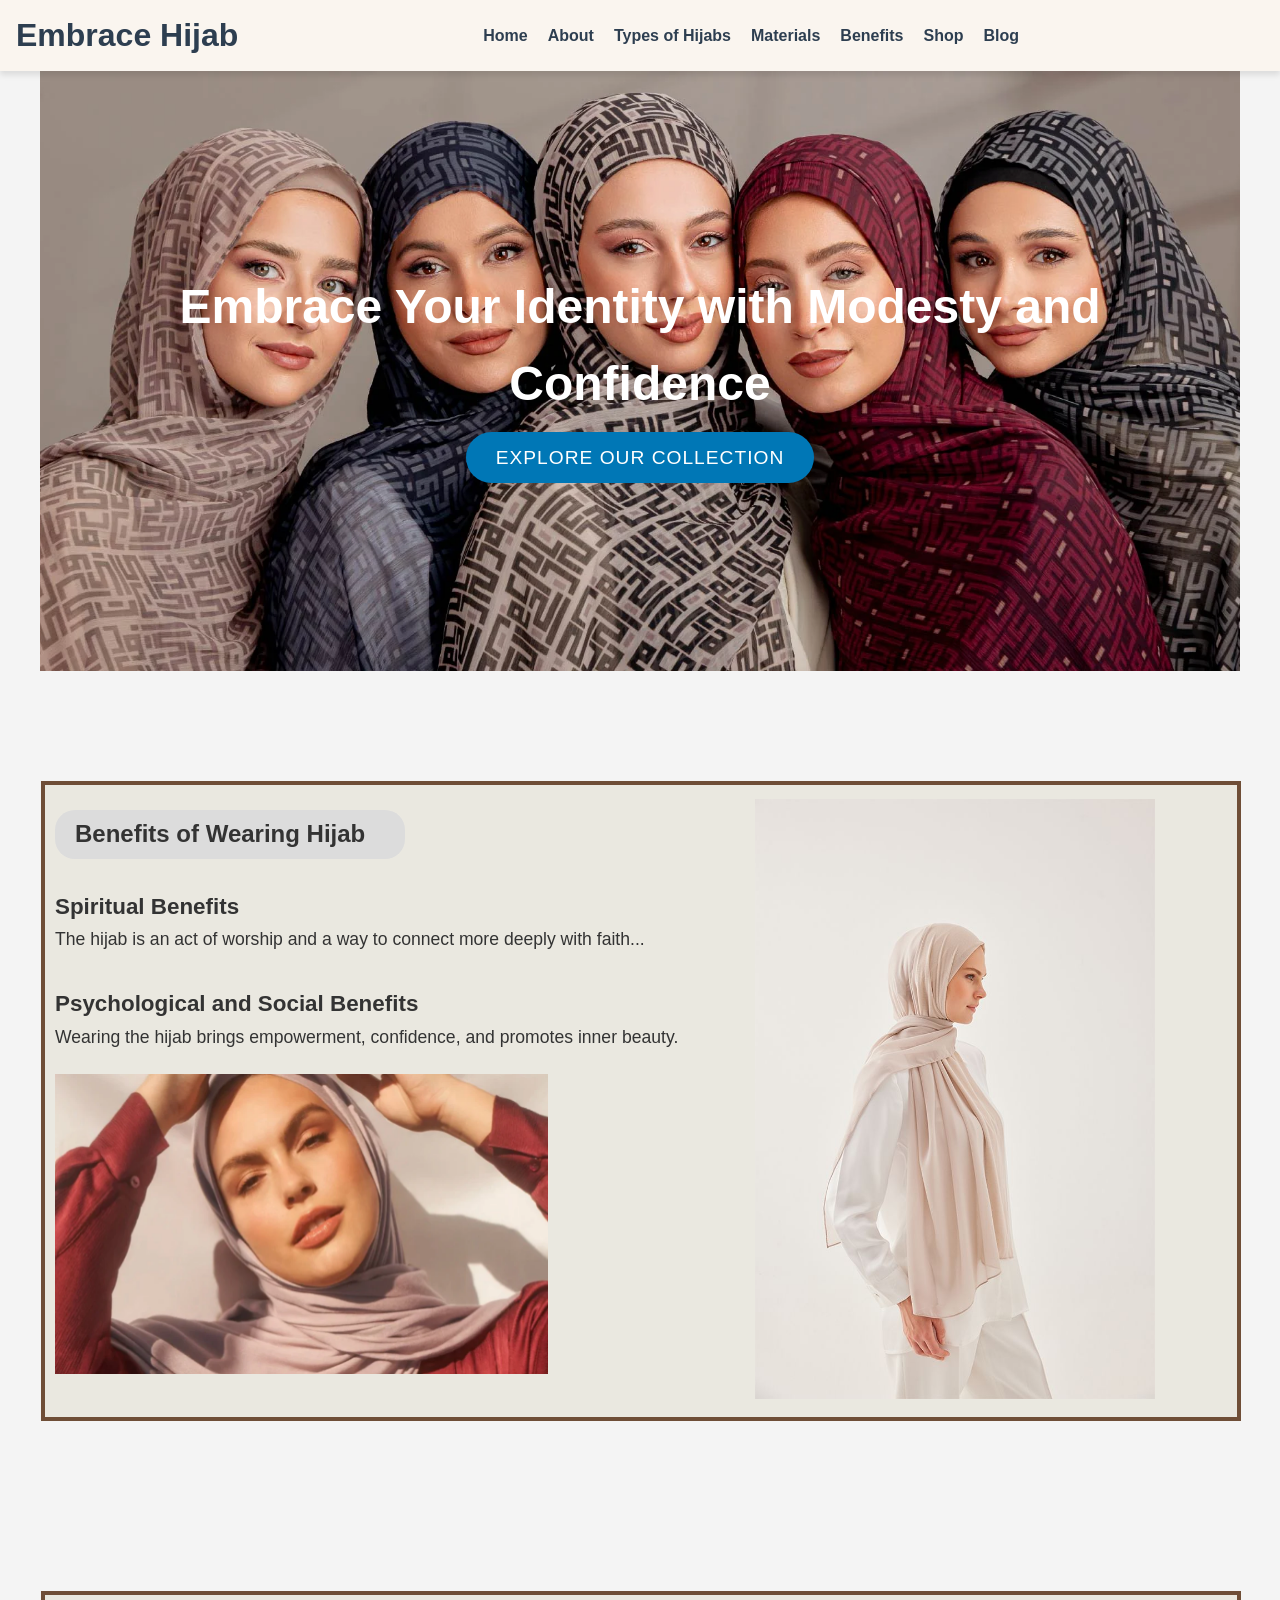
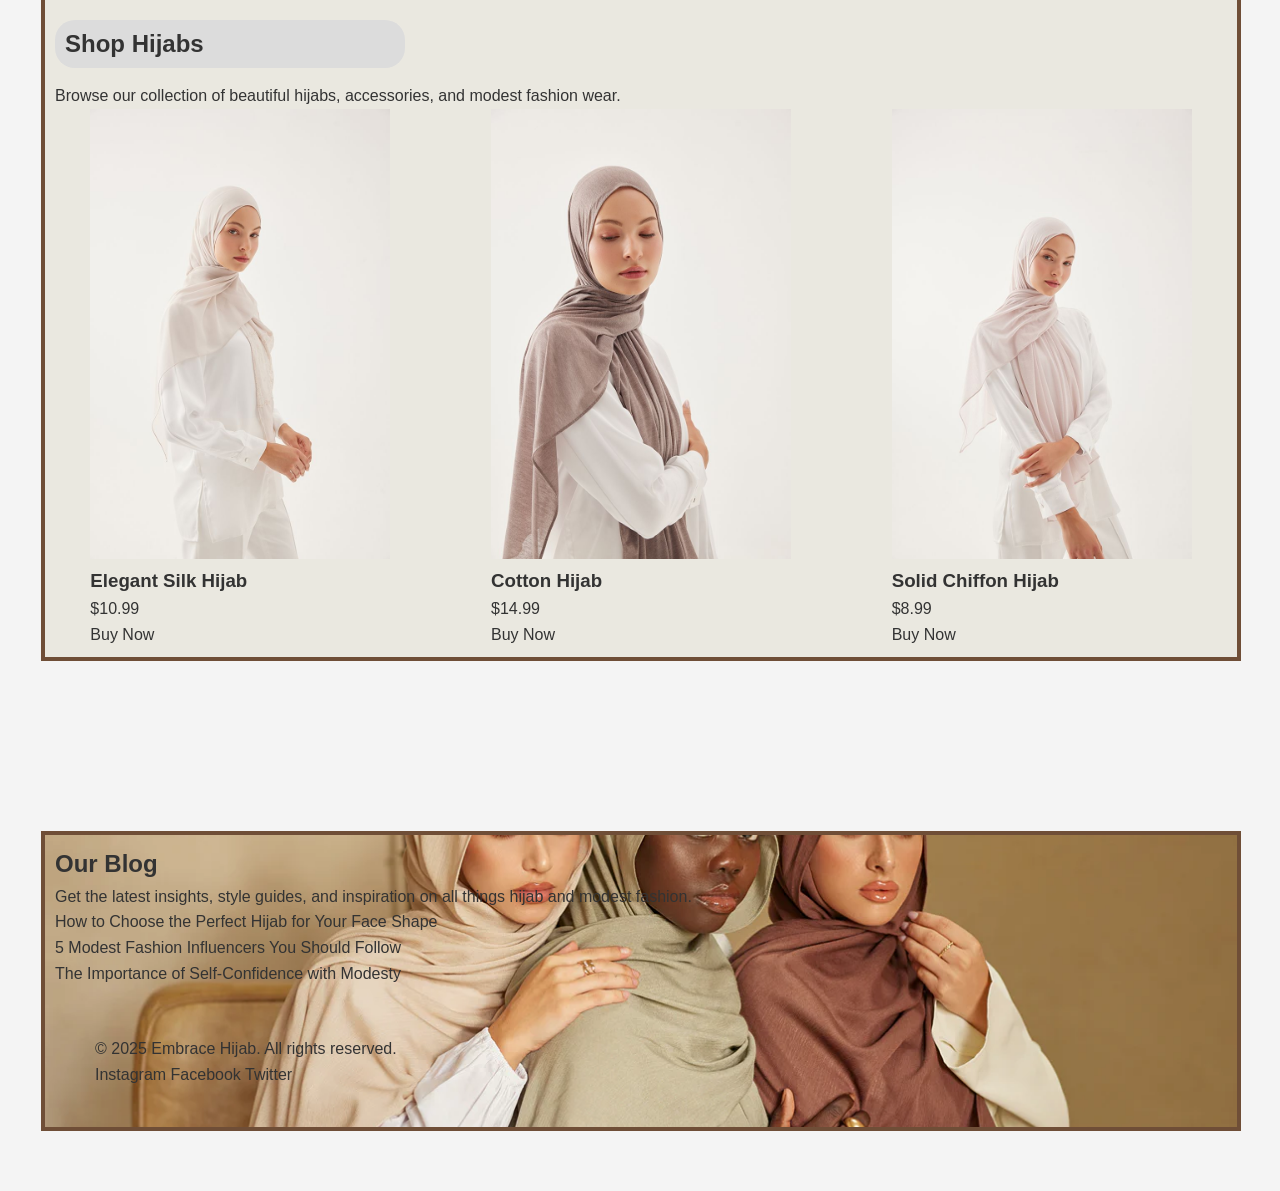
<file: index.html>
<!DOCTYPE html>
<html lang="en">

<head>
    <meta charset="UTF-8">
    <meta name="viewport" content="width=device-width, initial-scale=1.0">
    <meta name="description" content="Embrace Hijab - A website dedicated to exploring and empowering women through the hijab.">
    <title>Embrace Hijab</title>
    <link rel="stylesheet" href="hijab.css"> <!-- Link to your CSS file -->
</head>

<body>

    <!-- Header Section -->
    <header>
        <nav>
            <div class="logo">
                <h1>Embrace Hijab</h1>
            </div>
            <ul>
                <li><a href="#home">Home</a></li>
                <li><a href="/abouthijab.html">About</a></li>
                <li><a href="types.html">Types of Hijabs</a></li>
                <li><a href="/stylingtips.html">Materials</a></li>
                <li><a href="#benefits">Benefits</a></li>
                <li><a href="#shop">Shop</a></li>
                <li><a href="#blog">Blog</a></li>
              
            </ul>
        <div class="header-layout header-layout--center" data-logo-align="center"></div>
        </nav>
    </header>

    <!-- Main Banner -->
    <section id="home" class="main-banner">
        <div class="banner-content">
            <h2>Embrace Your Identity with Modesty and Confidence</h2>
            <a href="#shop" class="cta-button">Explore Our Collection</a>
        </div>
    </section>


   
    <!-- Benefits Section -->
    <section id="benefits" class="benefits">
        <div class="benefitsat">
      
        <h2 class="hijab2">Benefits of Wearing Hijab</h2>
        <h3>Spiritual Benefits</h3>
        <p>The hijab is an act of worship and a way to connect more deeply with faith...</p>
        <h3>Psychological and Social Benefits</h3>
        <p>Wearing the hijab brings empowerment, confidence, and promotes inner beauty.</p>
        <img src="Group_Sport.jpg" alt="gr1" class="img59">
        <img src="white2.jpg" alt="gr2" class="img65">
        </div>
    </section>

    <!-- Shop Section -->
    <section id="shop" class="shop">
        <div class="shopi">
        <h2 class="shop3">Shop Hijabs</h2>
        <p>Browse our collection of beautiful hijabs, accessories, and modest fashion wear.</p>
        <div class="products">
            <!-- Example Product -->
            <div class="product">
                <img src="silk.jpg" alt="Hijab Product" class="img2">
                <h3>Elegant Silk Hijab</h3>
                <p>$10.99</p>
                <a href="#">Buy Now</a>
            </div>
            <div class="product">
                <img src="cottonhijab.jpg" alt="Hijab Product" class="img1">
                <h3>Cotton Hijab</h3>
                <p>$14.99</p>
                <a href="#">Buy Now</a>
            </div>
            <div class="product">
                <img src="chiffon.jpg" alt="Hijab Product" class="img3">
                <h3>Solid Chiffon Hijab</h3>
                <p>$8.99</p>
                <a href="#">Buy Now</a>
            </div>
        </div>
    </section>

    <!-- Blog Section -->
    <section id="blog" class="blog">
        <div class="blogu">
        <h2>Our Blog</h2>
        <p>Get the latest insights, style guides, and inspiration on all things hijab and modest fashion.</p>
        <ul>
            <li><a href="#">How to Choose the Perfect Hijab for Your Face Shape</a></li>
            <li><a href="#">5 Modest Fashion Influencers You Should Follow</a></li>
            <li><a href="#">The Importance of Self-Confidence with Modesty</a></li>
        </ul>
     
        <footer>
            <div class="foot">
            <p>&copy; 2025 Embrace Hijab. All rights reserved.</p>
            <div class="social-links">
                <a href="#">Instagram</a>
                <a href="#">Facebook</a>
                <a href="#">Twitter</a>
            </div>
            </div>
        </footer>
    
         </div>
    </section>
</body>
</html>
</file>
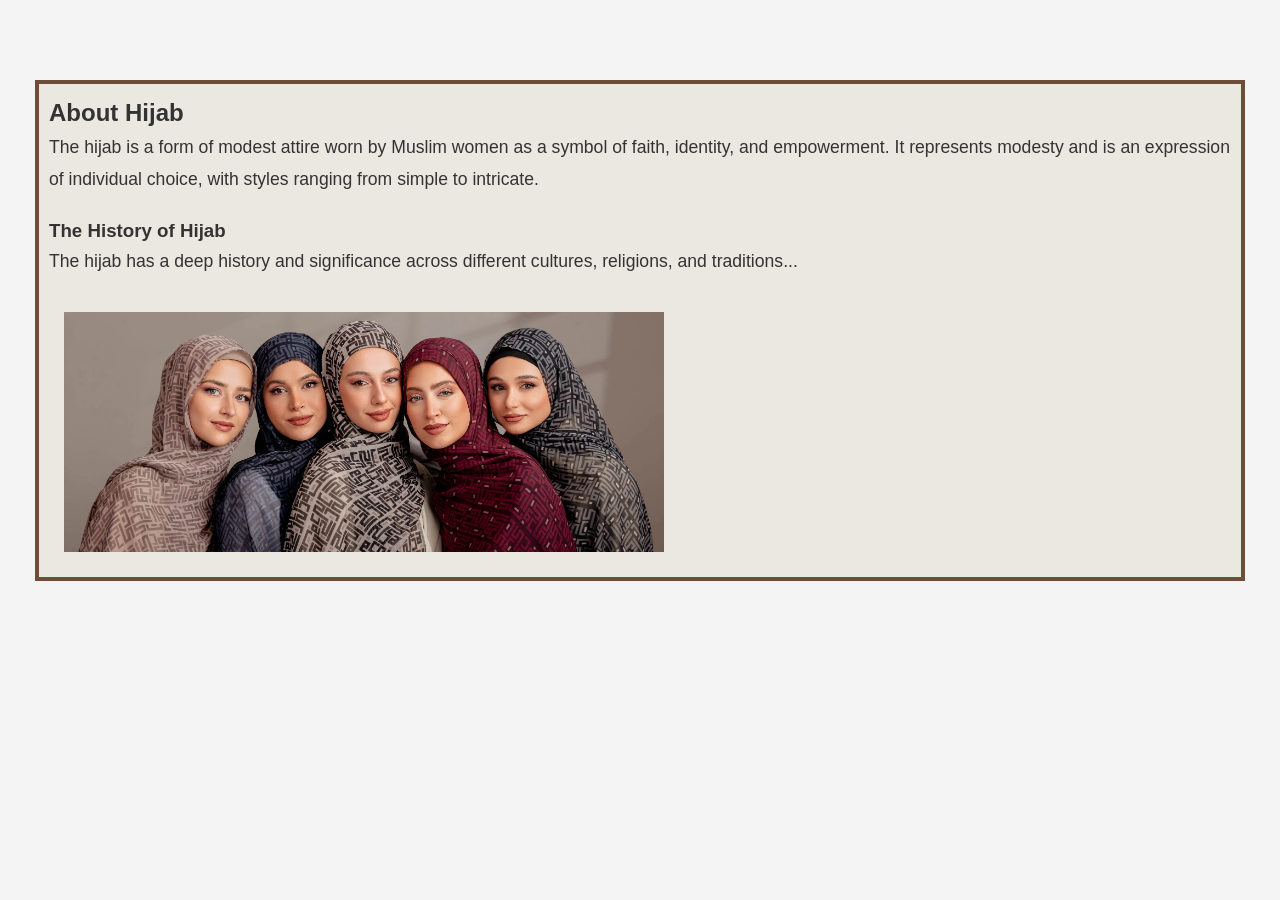
<file: about section.html>
<!-- About Section -->
  <html>
<head>
    <style type="text/css">
section {
    padding: 60px 20px;
    max-width: 1200px;
    margin: 0 auto;
}  
* {
    margin: 0;
    padding: 0;
    box-sizing: border-box;
    font-family: Arial, sans-serif;
    scroll-behavior: smooth;
    
}

body {
    background-color: #f4f4f4;
    color: #333;
    line-height: 1.6;
}

a {
    text-decoration: none;
    color: inherit;
}

ul {
    list-style-type: none;
}

h1, h2, h3 {
    font-family: 'Helvetica Neue', sans-serif;
}


.about {
    margin-top: auto;
    margin-bottom: auto;
    height: 900px;
}

/* About Section */
.about p {
    font-size: 1.1rem;
    line-height: 1.8;
    margin-bottom: 20px;
}
.history{
    background-color: #eae8e0;
    padding-left: 10px;
    padding-top: 10px;
    padding-right: 10px;
    padding-bottom: 10px;
    border: 4px solid #6F4E37;
    margin-top: 20px;
    margin-left: -25px;
    margin-right: -25px;
}
.img6{
    width: 600px;
    height: a.uto;
    margin-bottom: 15px;
    margin-top: 15px;
    margin-left: 15px;
  
}
    </style>
</head>
<body>
 <section id="about" class="about">
    <div class="history">
    <h2 class="hijabs">About Hijab</h2>
    <p>The hijab is a form of modest attire worn by Muslim women as a symbol of faith, identity, and empowerment. It represents modesty and is an expression of individual choice, with styles ranging from simple to intricate.</p>
    <h3>The History of Hijab</h3>
    <p>The hijab has a deep history and significance across different cultures, religions, and traditions...</p>
    <img src="colorfulhijab.jpg" alt="Colorful Hijab" class="img6">
    </div>
    </section>
</body>
    </html>
</file>
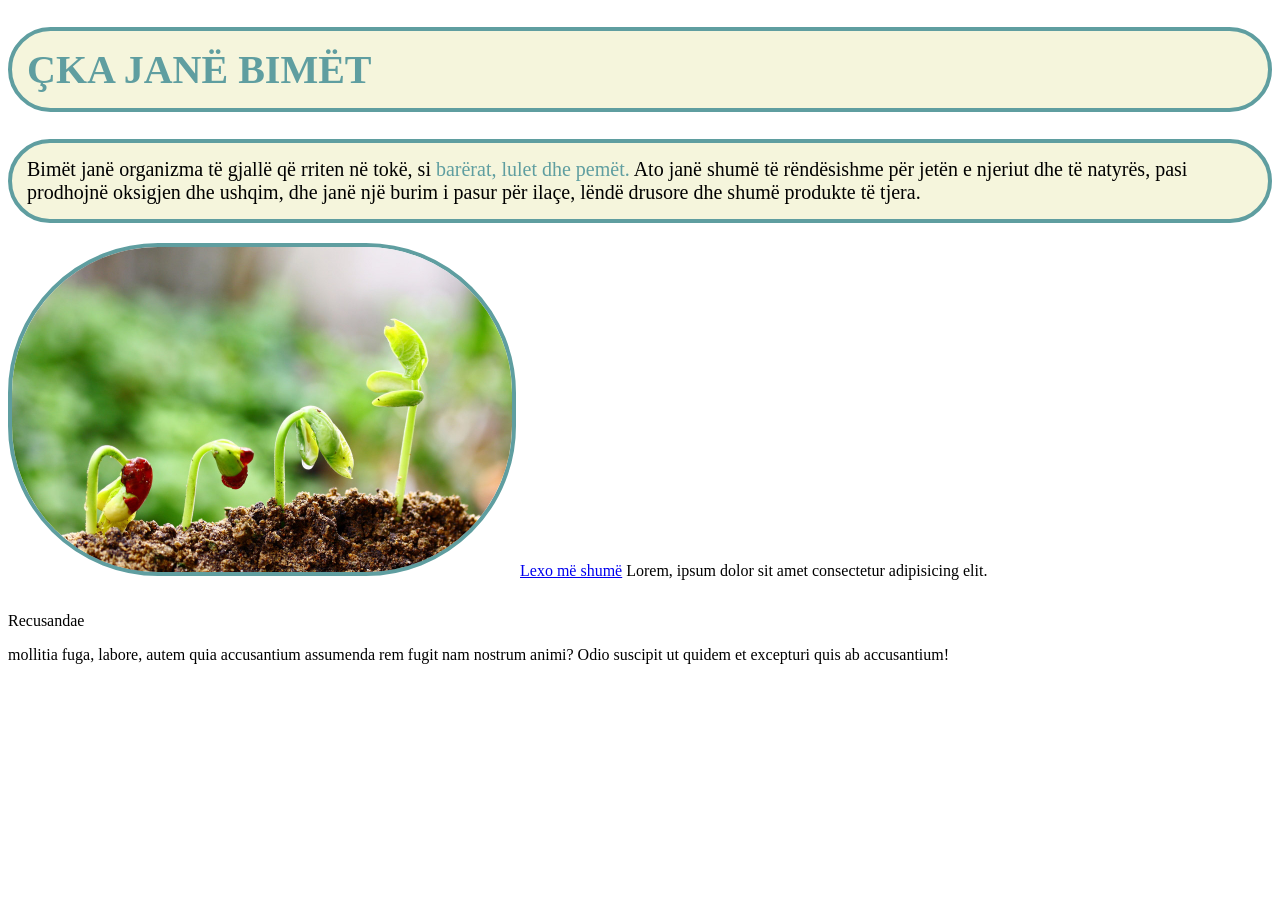
<file: new.html>
<!DOCTYPE html>
    <html>
        <head>
            <title>Bimët</title>
        </head>
        <link rel="stylesheet" href="new.css">
        <body>
            
            <h1>Çka janë bimët</h1>
            <div>
            <p class="p1">
            Bimët janë organizma të gjallë që rriten në tokë, si <span style="color:cadetblue;"> barërat, lulet dhe pemët.</span>
            Ato janë shumë të rëndësishme për jetën e 
            njeriut dhe të natyrës, pasi prodhojnë oksigjen dhe ushqim, 
            dhe janë një burim i pasur për ilaçe,
            lëndë drusore dhe shumë produkte të tjera.
            </p>
            </div>
            <img src="bimet2.jpg"  alt="bimet1" class="img1">
            <a href="https://sq.wikipedia.org/wiki/Bim%C3%ABt" class="link1"  target="blank">Lexo më shumë</a> 
            <p class="parent">Lorem, ipsum dolor sit amet consectetur adipisicing elit. <p class="inline.box">Recusandae</p> mollitia fuga, labore,
                autem quia accusantium assumenda rem fugit nam nostrum animi? 
                Odio suscipit ut quidem et excepturi quis ab accusantium!</p>

        
    

        </body>
    </html>
</file>
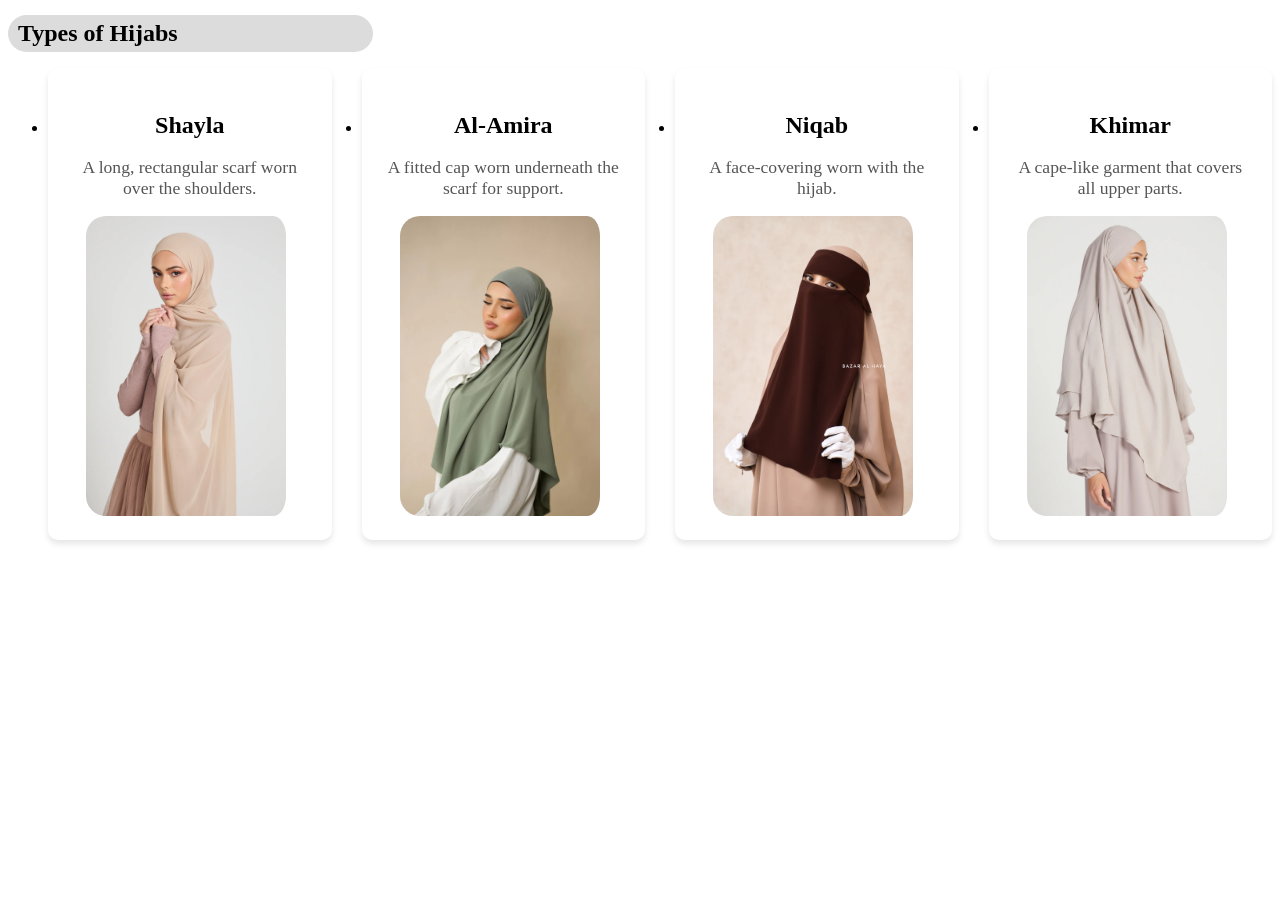
<file: styles.html>
<!--Types of Hijabs Section --> 
<!DOCTYPE html>
<head> 
<style type="text/css">
.types ul {
    display: grid;
    grid-template-columns: repeat(auto-fill, minmax(250px, 1fr));
    gap: 30px;
}

.types li {
    background-color: #ffffff;
    padding: 20px;
    border-radius: 10px;
    box-shadow: 0 4px 6px rgba(0, 0, 0, 0.1);
    text-align: center;
}

.types h3 {
    font-size: 1.5rem;
    margin-bottom: 10px;
}

.types p {
    font-size: 1.1rem;
    color: #555;
}
.types1{
    background-color: gainsboro;
    width: 350px;
    padding-bottom: 5px;
    padding-left: 10px;
    padding-top: 5px;
    padding-right: 5px;
    margin-bottom: 15px;
    margin-top: 15px;
    border-radius: 20px;
}
.img17{
    width: 200px;
    height: 300px;
    padding-right: 7px;
    padding-left: none;
    border-radius: 20px;
}
.img18{
    width: 200px;
    height: 300px;
    padding-right: 7px;
    padding-left: none;
    border-radius: 20px;
}
.img19{
    width: 200px;
    height: 300px;
    padding-right: 7px;
    padding-left: none;
    border-radius: 20px;
}
.img20{
    width: 200px;
    height: 300px;
    padding-right: 7px;
    padding-left: none;
    border-radius: 20px;
}
</style>
</head>
<body>
<section id="types" class="types">
    <h2 class="types1">Types of Hijabs</h2>
    <ul>
        <li>
            <h3>Shayla</h3>
            <p>A long, rectangular scarf worn over the shoulders.</p>
            <img src="shayla.jpg" alt="Type" class="img17">
        </li>
      
        <li>
            <h3>Al-Amira</h3>
            <p>A fitted cap worn underneath the scarf for support.</p>
            <img src="shortkhimar.jpg" alt="Type1" class="img18">
        </li>
        <li>
            <h3>Niqab</h3>
            <p>A face-covering worn with the hijab.</p>
            <img src="niqab.jpg" alt="Type2" class="img19">
        </li>
        <li>
            <h3>Khimar</h3>
            <p>A cape-like garment that covers all upper parts.</p>
            <img src="khimar34.jpg" alt="Type3" class="img20">
        </li>
    </ul>
</section>
</body>
</html>
</file>
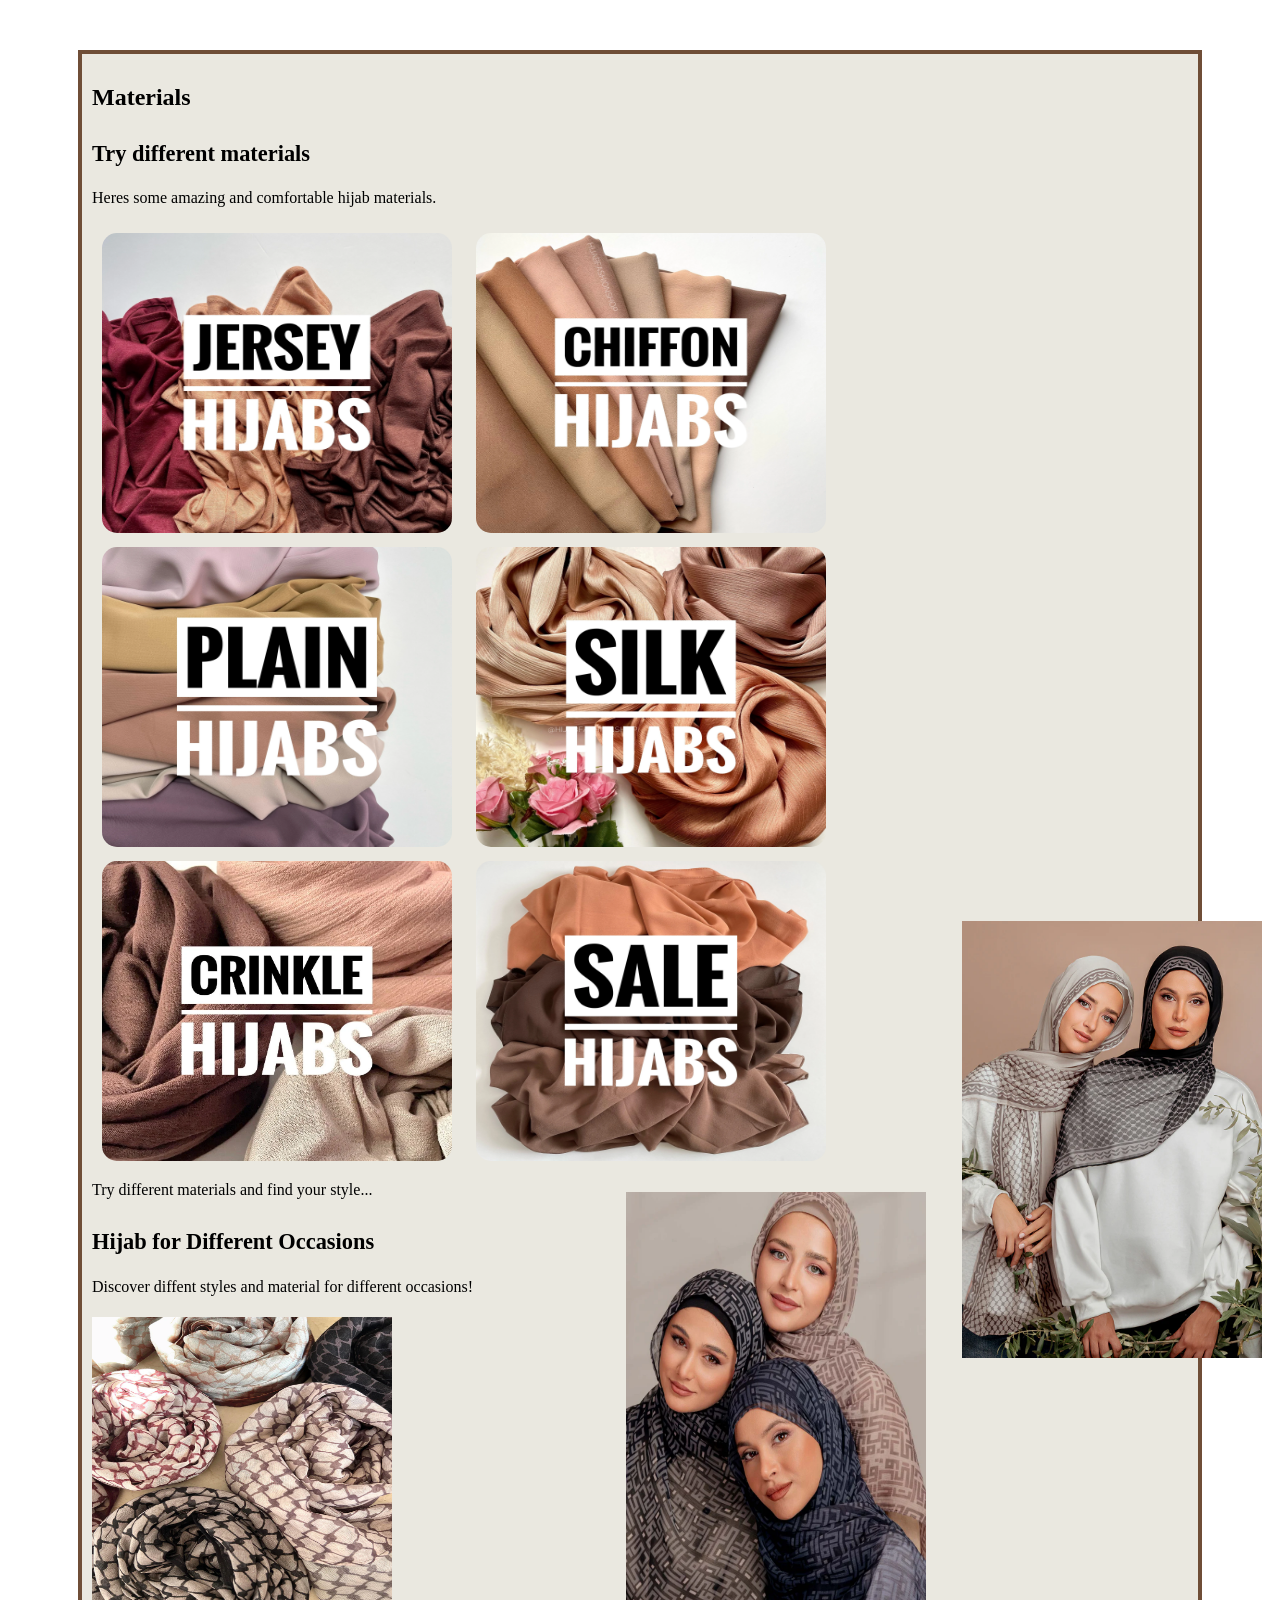
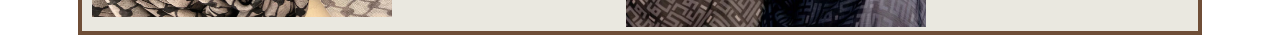
<file: styling tips.html>
<!-- Styling Tips Section -->
<html>
    <head>
        <style type="text/css">
        /* Styling Tips Section */
.styling h3 {
    font-size: 1.4rem;
    margin-top: 30px;
}
.styling12{
    background-color: #eae8e0;
    padding-left: 10px;
    padding-top: 10px;
    padding-right: 10px;
    padding-bottom: 10px;
    border: 4px solid #6F4E37;
    margin-top: 50px; 
    margin-left: 70px;
    margin-right:  70px;
}
.img10{
    width: 350px;
    height: 300px;
    margin-left: 10px;
    margin-right: 10px;
    margin-top: 10px;
    border-radius: 15px;

}
.img9{
    width: 350px;
    height: 300px;
    margin-left: 10px;
    margin-right: 10px;
    margin-top: 10px;
    border-radius: 15px;
}
.img5{
    width: 350px;
    height: 300px;
    margin-left: 10px;
    margin-right: 10px;
    margin-top: 10px;
    border-radius: 15px;

}
.img33{
    width: 350px;
    height: 300px;
    margin-left: 10px;
    margin-right: 10px;
    margin-top: 10px;
    border-radius: 15px;
}
.img27{
    width: 350px;
    height: 300px;
    margin-left: 10px;
    margin-right: 10px;
    margin-top: 10px;
    border-radius: 15px;
}
.img13{
    width: 350px;
    height: 300px;
    margin-left: 10px;
    margin-right: 10px;
    margin-top: 10px;
    border-radius: 15px;
}
.img42{
    width: 300px;
    height: 435px;
    margin-top: -120px;
    margin-left: 230px;
    margin-bottom: -10px;
}
.img52{
    width: 300px;
    height: 437px;
    margin-top: -700px;
    margin-left: 870px; 
    margin-bottom: 13px;
 
}
.img8{
    width: 300px;
    height: 300px; 
 
}
</style>

    </head>
<body>
<sec tion id="styling" class="styling">
    <div class="styling12">
        <h2 class="hijab">Materials</h2>
        <h3>Try different materials</h3>
        <p>Heres some amazing and comfortable hijab materials.</p>
        <img src="jerseyhijabs1.jpg" alt="Tutorial1" class="img10">
        <img src="chiffonhijabs2.jpg" alt="Tutorial" class="img5">
        <img src="plainhijabs3.jpg" alt="Tutorial" class="img33">
        <img src="silkhijabs4.jpg" alt="Tutorial" class="img27">
        <img src="crinklehijabs5.jpg" alt="Tutorial" class="img13">
        <img src="salehijabs6.jpg" alt="Tutorial" class="img9">
        <p>Try different materials and find your style...</p>
        <h3 class="hijab1">Hijab for Different Occasions</h3>
        <p>Discover diffent styles and material for different occasions!</p>
    
        <img src="material.jpg" alt="Types of Hijab Style1" class="img8">
        <img src="hijab13.jpg" alt="Types of Hijab Style2" class="img42">
        <img src="two.jpg" alt="Types of Hijab Style3" class="img52">
    </div>
    </section>
</body>
    </html>
</file>
<file: hijab.css>
/* Global Styles */
* {
    margin: 0;
    padding: 0;
    box-sizing: border-box;
    font-family: Arial, sans-serif;
    scroll-behavior: smooth;
    
}

body {
    background-color: #f4f4f4;
    color: #333;
    line-height: 1.6;
}

a {
    text-decoration: none;
    color: inherit;
}

ul {
    list-style-type: none;
}

h1, h2, h3 {
    font-family: 'Helvetica Neue', sans-serif;
}

/* Header */
header {
    background-color:#faf5ef;
    padding: 20px;
    box-shadow: 0 4px 6px rgba(0, 0, 0, 0.1);
    position: sticky;
    top: 0;
    padding: 10px 16px;

}

nav {
    display: flex;
    justify-content: space-between;
    align-items: center;
}

nav .logo h1 {
    font-size: 2rem;
    color: #2d3e50;
  
       
      
}

nav ul {
    display: flex;
    gap: 20px;
}

nav ul li {
    font-size: 1rem;
}

nav ul li a {
    color: #2d3e50;
    font-weight: bold;
    transition: color 0.3s ease;
}

nav ul li a:hover {
    color: #0077b6;
}

/* Main Banner */
.main-banner {
    background: url('groupone.jpg') center top/cover no-repeat;
    height: 600px;
    display: flex;
    justify-content: center;
    align-items: center;
    color: white;
    text-align: center;
    padding: 50px 20px;
}

.main-banner h2 {
    font-size: 3rem;
    margin-bottom: 20px;
}

.cta-button {
    background-color: #0077b6;
    color: white;
    padding: 15px 30px;
    font-size: 1.2rem;
    border-radius: 30px;
    text-transform: uppercase;
    letter-spacing: 1px;
    transition: background-color 0.3s ease;
}

.cta-button:hover {
    background-color: #005f82;
}

/* Section Styles */
section {
    padding: 60px 20px;
    max-width: 1200px;
    margin: 0 auto;
}

.about {
    margin-top: auto;
    margin-bottom: auto;
    height: 900px;
}

/* About Section */
.about p {
    font-size: 1.1rem;
    line-height: 1.8;
    margin-bottom: 20px;
}

/* Types of Hijabs Section */
.types ul {
    display: grid;
    grid-template-columns: repeat(auto-fill, minmax(250px, 1fr));
    gap: 30px;
}

.types li {
    background-color: #ffffff;
    padding: 20px;
    border-radius: 10px;
    box-shadow: 0 4px 6px rgba(0, 0, 0, 0.1);
    text-align: center;
}

.types h3 {
    font-size: 1.5rem;
    margin-bottom: 10px;
}

.types p {
    font-size: 1.1rem;
    color: #555;
}

/* Styling Tips Section */
.styling h3 {
    font-size: 1.4rem;
    margin-top: 30px;
}

/* Benefits Section */
.benefits h3 {
    font-size: 1.4rem;
    margin-top: 30px;
}

.benefits p {
    font-size: 1.1rem;
    line-height: 1.8;
    margin-bottom: 20px;
}

/* Shop Section */
.shop .products {
    display: grid;
    grid-template-columns: repeat(auto-fill, minmax(300px, 1fr));
    gap: 30px;
    justify-items: center;
}


.img1{
    width: 300px;
   height: 450px;
}
.img2{
    width: 300px;
   height: 450px;
}
.img3{
    width: 300px;
    height: 450px;
}

.img8{
    width: 300px;
    height: 300px; 
 
}
.img42{
    width: 300px;
    height: 435px;
    margin-top: -120px;
    margin-left: 230px;
    margin-bottom: -10px;
}
.img52{
    width: 300px;
    height: 437px;
    margin-top: -700px;
    margin-left: 870px; 
    margin-bottom: 13px;
 
}
.img5{
    width: 350px;
    height: 300px;
    margin-left: 10px;
    margin-right: 10px;
    margin-top: 10px;
    border-radius: 15px;

}
.img33{
    width: 350px;
    height: 300px;
    margin-left: 10px;
    margin-right: 10px;
    margin-top: 10px;
    border-radius: 15px;
}
.img9{
    width: 350px;
    height: 300px;
    margin-left: 10px;
    margin-right: 10px;
    margin-top: 10px;
    border-radius: 15px;
}
.img27{
    width: 350px;
    height: 300px;
    margin-left: 10px;
    margin-right: 10px;
    margin-top: 10px;
    border-radius: 15px;
}
.img13{
    width: 350px;
    height: 300px;
    margin-left: 10px;
    margin-right: 10px;
    margin-top: 10px;
    border-radius: 15px;
}
  
.img10{
    width: 350px;
    height: 300px;
    margin-left: 10px;
    margin-right: 10px;
    margin-top: 10px;
    border-radius: 15px;

}
.hijab{
    background-color: gainsboro;
    width: 250px;
    padding-left: 15px;
    padding-right: 5px;
    padding-bottom: 5px;
    padding-top: 5px;
    margin-bottom: 15px;
    margin-top: 15px;
    border-radius: 20px;
}
.hijab1{
    background-color: gainsboro;
    width: 350px;
    padding-left: 20px;
    padding-right: 5px;
    padding-bottom: 5px;
    padding-top: 5px;
    margin-bottom: 15px;
    margin-top: 15px;

    border-radius: 20px;
} 
.hijab2{
    background-color: gainsboro;
    width: 350px;
    padding-left: 20px;
    padding-right: 5px;
    padding-bottom: 5px;
    padding-top: 5px;
    margin-bottom: 15px;
    margin-top: 15px;
    border-radius: 20px; 
}
.hijabs{
    background-color: gainsboro;
    width: 350px;
    padding-left: 20px;
    padding-right: 5px;
    padding-bottom: 5px;
    padding-top: 5px;
    margin-bottom: 15px;
    margin-top: 15px;
    border-radius: 20px; 
}
.history{
    background-color: #eae8e0;
    padding-left: 10px;
    padding-top: 10px;
    padding-right: 10px;
    padding-bottom: 10px;
    border: 4px solid #6F4E37;
    margin-top: 20px;
    margin-left: -25px;
    margin-right: -25px;
}
img6{
    width: 600px;
    height: a.uto;
    margin-bottom: 15px;
    margin-top: 15px;
    margin-left: 15px;
  
}
.types1{
    background-color: gainsboro;
    width: 350px;
    padding-bottom: 5px;
    padding-left: 10px;
    padding-top: 5px;
    padding-right: 5px;
    margin-bottom: 15px;
    margin-top: 15px;
    border-radius: 20px;
}
.types{
    background-color: #eae8e0;
    padding-left: 10px;
    padding-top: 10px;
    padding-right: 10px;
    padding-bottom: 10px;
    border: 4px solid #6F4E37;
    margin-top: 20px;
}
.styling12{
    background-color: #eae8e0;
    padding-left: 10px;
    padding-top: 10px;
    padding-right: 10px;
    padding-bottom: 10px;
    border: 4px solid #6F4E37;
    margin-top: 50px; 
    margin-left: 70px;
    margin-right:  70px;
}
.img17{
    width: 200px;
    height: 300px;
    padding-right: 7px;
    padding-left: none;
    border-radius: 20px;
}
.img18{
    width: 200px;
    height: 300px;
    padding-right: 7px;
    padding-left: none;
    border-radius: 20px;
}
.img19{
    width: 200px;
    height: 300px;
    padding-right: 7px;
    padding-left: none;
    border-radius: 20px;
}
.img20{
    width: 200px;
    height: 300px;
    padding-right: 7px;
    padding-left: none;
    border-radius: 20px;
}
.img59{
    width: 500px;
    height: 300px;
    padding-right: 7px;
    padding-left: none;
       
}
.benefitsat{
    background-color: #eae8e0;
    padding-left: 10px;
    padding-top: 10px;
    padding-right: 10px;
    padding-bottom: 10px;
    border: 4px solid #6F4E37;
    margin-top: 50px; 
    margin-left: -19px;
    margin-right: -21px;
}
.img65{
    width: 400px;
    height: 600px;
    margin-left: 700px;
    margin-top: -900px;
}
.shopi{
    background-color: #eae8e0;
    padding-left: 10px;
    padding-top: 10px;
    padding-right: 10px;
    padding-bottom: 10px;
    border: 4px solid #6F4E37;
    margin-top: 50px; 
    margin-left: -19px;
    margin-right: -21px;
}
.blogu{
    background-color: #eae8e0;
    padding-left: 10px;
    padding-top: 10px;
    padding-right: 10px;
    padding-bottom: 10px;
    border: 4px solid #6F4E37;
    margin-top: 50px; 
    margin-left: -19px;
    margin-right: -21px;
    height: 300px;
    background: url('blog2.jpg') center center/cover no-repeat;
}
.foot{

  
    margin-top: 50px; 
    margin-left: 40px;
    margin-right: 70px;
}
.shop3{
    background-color: gainsboro;
    width: 350px;
    padding-bottom: 5px;
    padding-left: 10px;
    padding-top: 5px;
    padding-right: 5px;
    margin-bottom: 15px;
    margin-top: 15px;
    border-radius: 20px;
}
</file>
<file: new.css>
h1{
    color:cadetblue;
    background-color: beige;
    padding: 15px;
    font-size: 40px;
    text-transform: uppercase;
    border: 4px solid cadetblue;
    border-radius: 50px;
}
.img1{
    width:500px;
    height:100%;
    border: 4px solid cadetblue;
    border-radius: 150px;
}
.p1{
   padding: 15px;
   border: 4px solid cadetblue;
   font-size: 20px;
   border-radius: 60px;
   background-color: beige;
}
.inline.box{
    display: inline-block;
}
.parent{
    display: inline-block;
}
</file>
